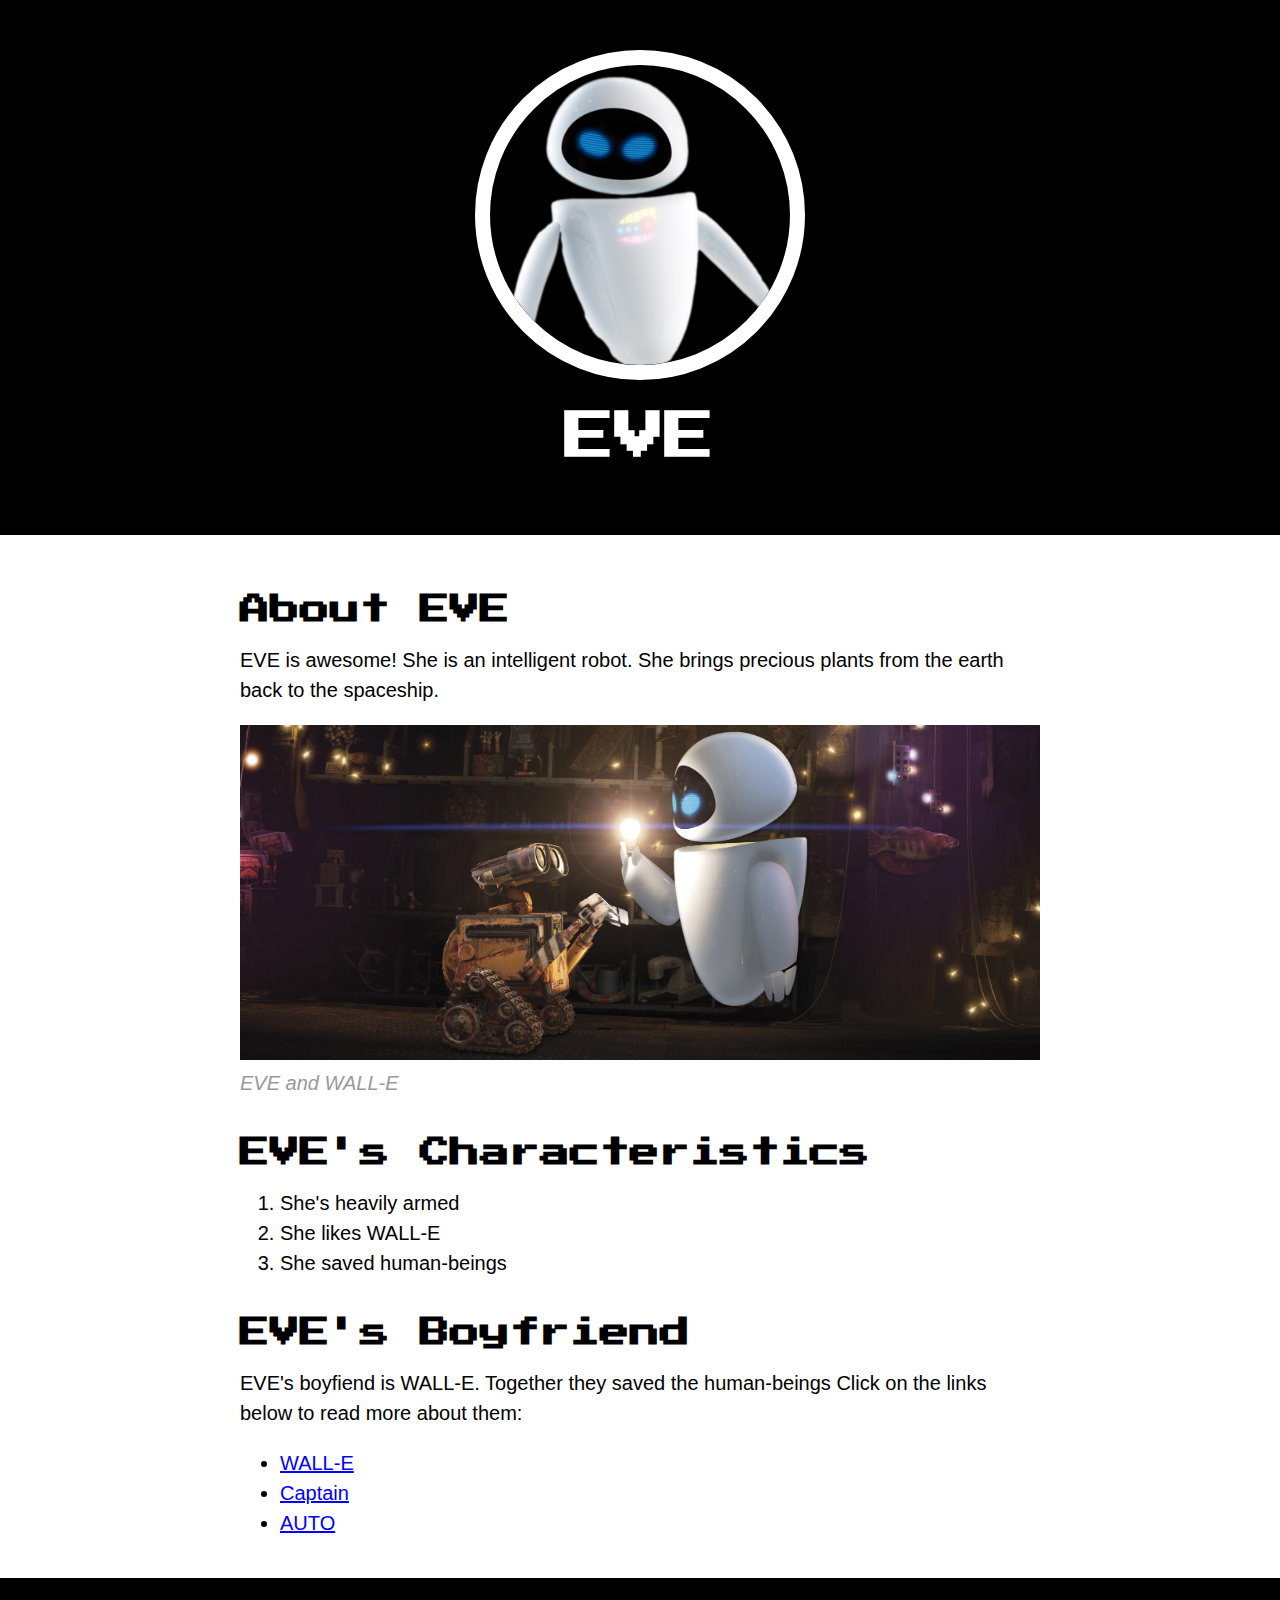
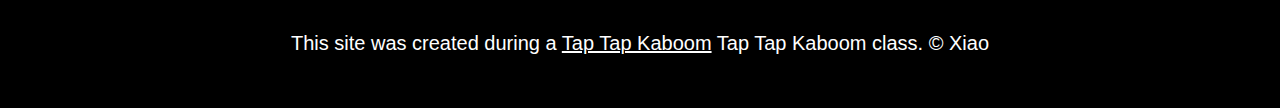
<file: index.html>
<!DOCTYPE html>
<html>
<head>
	<title>EVE</title>
	<link rel="icon" href="img/EVE.jpeg">
	<link href="https://fonts.googleapis.com/css2?family=Press+Start+2P&display=swap" rel="stylesheet">
	<link rel="stylesheet" type="text/css" href="css/hero.css">
</head>
<body>
	<!-- header element -->
	<header>
		<img src="img/EVE.jpeg">
		<h1>EVE</h1>
	</header>

	<!-- main element -->
	<main>
		<h2>About EVE</h2>
		<p>EVE is awesome! She is an intelligent robot. She brings precious plants from the earth back to the spaceship.</p>
		<img src="img/EVE big.jpg">
		<p class="caption">EVE and WALL-E</p>
		<h2>EVE's Characteristics</h2>
		<ol>
			<li>She's heavily armed</li>
			<li>She likes WALL-E</li>
			<li>She saved human-beings</li>
		</ol>

		<!-- Characters -->
		<h2>EVE's Boyfriend</h2>
		<p>EVE's boyfiend is WALL-E. Together they saved the human-beings Click on the links below to read more about them:</p>
		<ul>
			<li><a target="_blank"href="https://pixar.fandom.com/wiki/Category:WALL%E2%80%A2E_Characters">WALL-E</a></li>
			<li><a target="_blank" href="https://disney.fandom.com/wiki/Captain_B._McCrea">Captain</a></li>
			<li><a target="_blank"href="https://villains.fandom.com/wiki/AUTO">AUTO</a></li>
		</ul>
	</main>

<!-- Footer element -->
<footer>
	<p>This site was created during a <a href=https://taptapkaboom.com">Tap Tap Kaboom</a> Tap Tap Kaboom class. &copy; Xiao</p>
</footer>

</body>
</html>
</file>
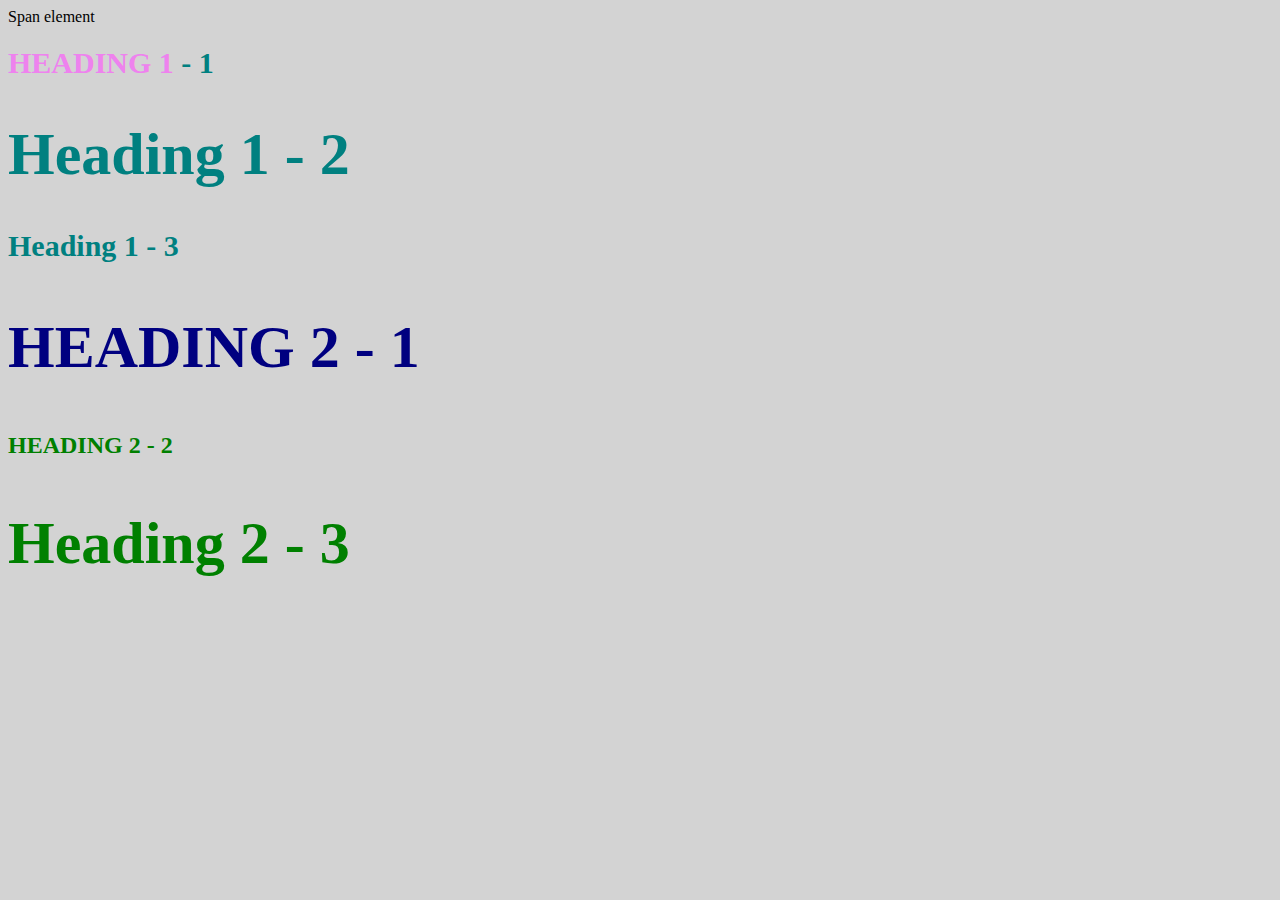
<file: style-test.html>
<!DOCTYPE html>
<html>
<head>
	<title>Style test</title>
	<link rel="stylesheet" type="text/css" href="css/test.css">
</head>
<body>
	<span>Span element</span>
	<h1 class="uppercase"><span>Heading 1</span> - 1</h1>
	<h1 class="big">Heading 1 - 2</h1>
	<h1>Heading 1 - 3</h1>
	<h2 class="big uppercase">Heading 2 - 1</h2>
	<h2 class="uppercase">Heading 2 - 2</h2>
	<h2 class="big">Heading 2 - 3</h2>

</body>
</html>
</file>
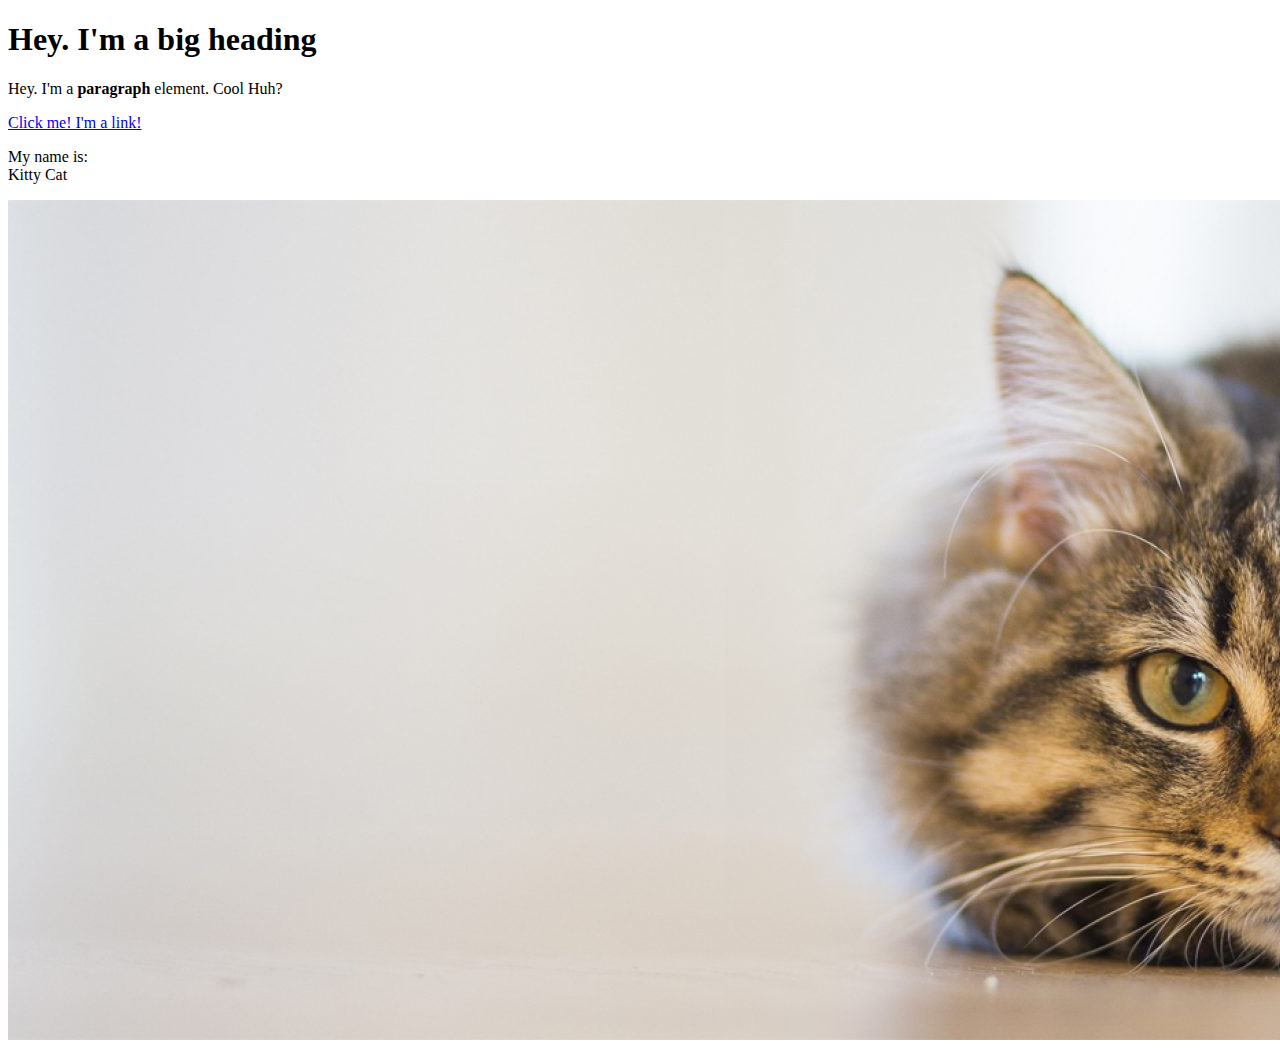
<file: test.html>
<!DOCTYPE html>
<html>
<head>
	<title>Test page</title>
</head>
<body>
	<h1>Hey. I'm a big heading</h1>
	<p>Hey. I'm a <b>paragraph</b> element. Cool Huh?</p>
	<a href="https://google.com" target="_blank" title="Let's go to Google">Click me! I'm a link!</a>
	<p>My name is:<br>
	Kitty Cat</p> 
	<img src="img/cat.jpg">
</body>
</html>
</file>
<file: css/hero.css>
body{
	margin: 0;
	font-family: 'Helvetica', 'Arial', sans-serif;
	font-size: 20px;
	line-height: 30px;
}

header{
	background-color: black;
	text-align: center;
	padding-top: 50px;
	padding-bottom: 50px;
}

h1, h2{
	font-family: 'Press Start 2P', cursive;
}

/* header styles */
/* write your comments here*/

header h1{
	color: white;
	font-size: 50px
}

header img{
	border-radius: 170px;
    width: 300px;
    border: 15px solid white;
}

main{
	max-width: 800px;
	margin: 0 auto;
	padding: 20px;
}

main img{
	max-width: 100%;
}

h2{
	font-size: 30px;
	color: black;
	margin: 40px 0 10px;
}

a{
	color: blue;
}
a:hover{
	color: white;
	background-color: #483a94;
}

footer{
	background-color: black;
	text-align: center;
	color: white;
	padding: 50px;
}

footer p{
	margin: 0;
}

footer a{
	color: white;
}

footer a:hover{
	opacity: .5;
	background-color: transparent;
}

p.caption{
	color: #999999;
	font-style: italic;
	margin-top: 0;
}
</file>
<file: css/test.css>
body{
	background-color: lightgrey;
}
h1{
	font-size: 30px;
	color: teal;
}

h2{
	color:red
	font-style: 20px;
}

h2{
	color: green;
}

.big{
	font-size: 60px
}

.uppercase{
	text-transform: uppercase;
}

.big.uppercase{
	color: navy;
}

h1 span{
	color: violet;
}
</file>
